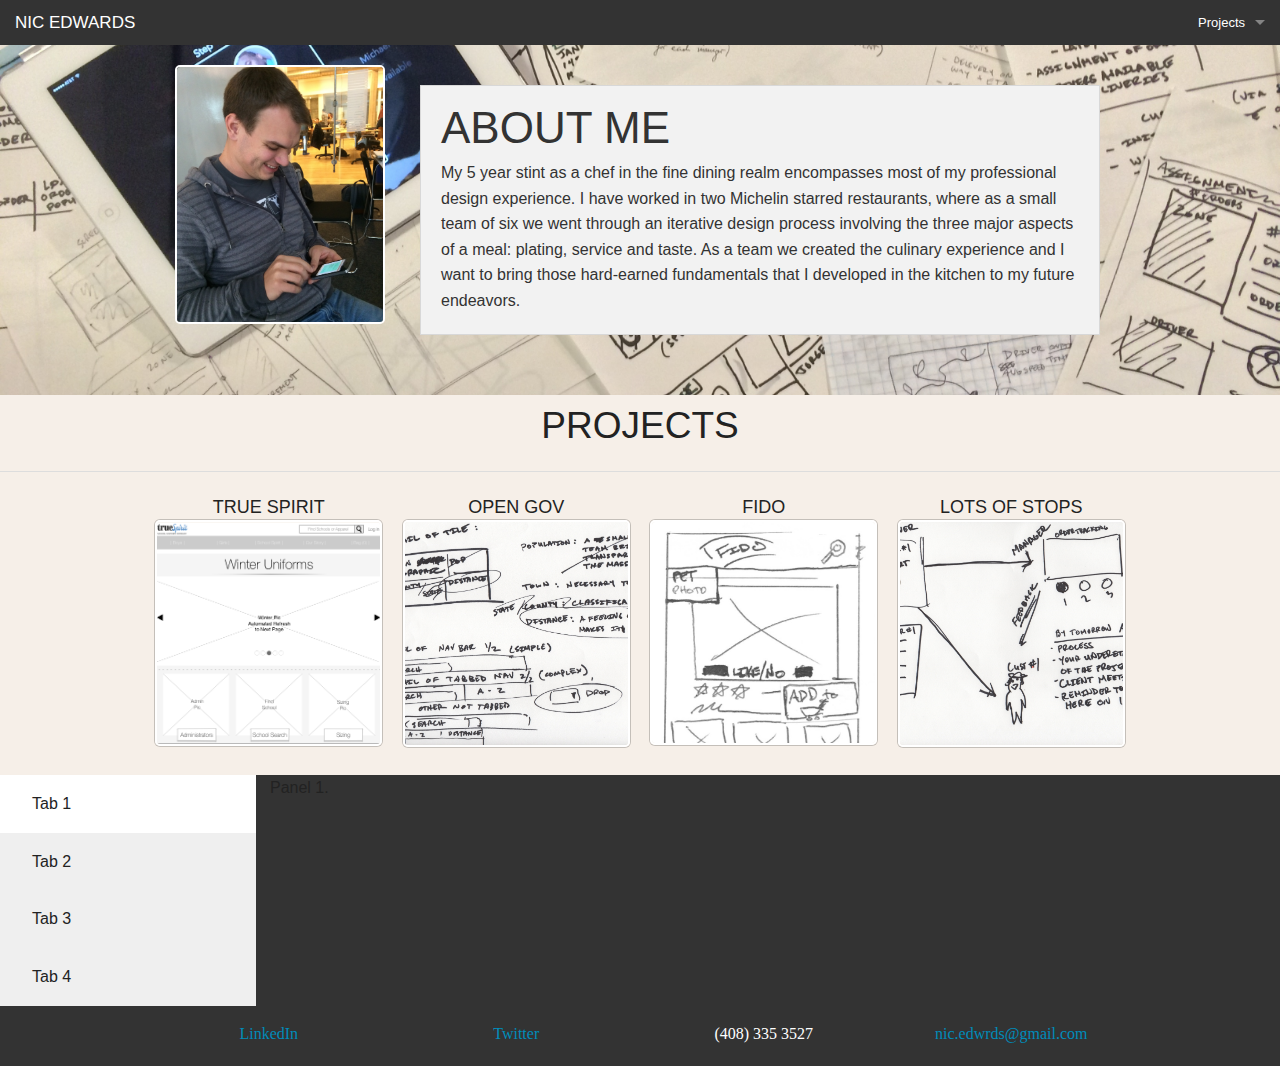
<file: index.html>
<!doctype html>
<html class="no-js" lang="en">
  <head>
    <meta charset="utf-8" />
    <meta name="viewport" content="width=device-width, initial-scale=1.0" />
    <title>Myzerly</title>
    <link rel="stylesheet" href="css/foundation.min.css" />
    <script src="js/vendor/modernizr.js"></script>
  </head>
  <body>
<!--About Me-->
      <header class="index">
        </div class="menu">
          <nav class="top-bar" data-topbar>
            <ul class="title-area">
              <li class="name">
                <h1 class="has-dropdown"><a href="index.html">Nic Edwards</a></h1>
              </li>
              <li class="toggle-topbar menu-icon"><a href="#">Menu</a>
                <section class="top-bar-section">
                  <ul class="right">
                    <li class="hover has-dropdown">
                      <a href="#">Projects</a>
                      <ul class="hover dropdown">
                        <li><a href="TrueSpirit.html">True Spirit</a></li>
                        <li><a href="OpenGov.html">Open Gov</a></li>
                        <li><a href="Fido.html">Fido</a></li>
                        <li><a href="LoS.html">Lots of Stops</a></li>
                      </ul>
                    </li> 
                </section>
              </li>  
<!--Header Nav-->
        </nav>
        <div class="row stupid">
          <div class="medium-3 large-3 columns">
            <img class="Nic" src="img/NicPop2.jpg">
          </div>
          <section class="terrible medium-9 large-9 columns">
            <div class="panel">
              <h1>About Me</h1>
              <p>My 5 year stint as a chef in the fine dining realm encompasses most of my professional design experience. I have worked in two Michelin starred restaurants, where as a small team of six we went through an iterative design process involving the three major aspects of a meal: plating, service and taste. As a team we created the culinary experience and I want to bring those hard-earned fundamentals that I developed in the kitchen to my future endeavors.</p>
            </div>
          </section>
        </div>
        </header>
<!--Projects/ links-->
        <div class="projects">
          <h2 class="projects">Projects</h2>
            <hr>
            <div class="row">
              <div class="large-12 columns">
                <ul class="small-block-grid-2 medium-block-grid-4 large-block-grid-4">
                  <li><a href="TrueSpirit.html"><h5>True Spirit<img class="th Nic" src="img/AHome.png"><h5></a></li>
                  <li><a href="OpenGov.html"><h5>Open Gov<img class="th Nic" src="img/Paper Proto Features.jpeg"></h5></a></li>
                  <li><a href="Fido.html"><h5>Fido<img class="th Nic" src="img/Fido.JPG"></h5></a></li>
                  <li><a href="LoS.html"><h5>Lots of Stops<img class="th Nic" src="img/LoSPaper.jpeg"></h5></a></li>
                </ul>
              </div>
            </div>
        </div>
<!--Tab Test-->
        <dl class="tabs vertical" data-tab>
          <dd class="active"><a href="#panel1a">Tab 1</a></dd>
          <dd><a href="#panel2a">Tab 2</a></dd>
          <dd><a href="#panel3a">Tab 3</a></dd>
          <dd><a href="#panel4a">Tab 4</a></dd>
        </dl>
        <div class="tabs-content vertical">
          <div class="content active" id="panel1a">
            <p>Panel 1.</p>
          </div>
          <div class="content" id="panel2a">
            <p>Panel 2.</p>
          </div>
          <div class="content" id="panel3a">
            <p>Panel 3.</p>
          </div>
          <div class="content" id="panel4a">
            <p>Panel 4.</p>
          </div>
        </div>
<!--Bottom Nav-->
      <div class="bottom-nav hide-for-small">
        <div class="row">
          <div class="large-12 column">
              <ul class="medium-block-grid-4 large-block-grid-4">
                <li class="bottom-nav linkedin"><a href="https://www.linkedin.com/pub/nic-edwards/36/a77/7a5/">LinkedIn</a></li>
                <li class="bottom-nav twitter"><a href="https://twitter.com/NicEdwards85">Twitter</a></li>
                <li class="bottom-nav">(408) 335 3527</li>
                <li class="bottom-nav email"><a href="mailto:nic.edwrds@gmail.com">nic.edwrds@gmail.com</a></li>
              </ul>
          </div>
        </div>
      </div>
<!--Mobile Nav-->
      <div class="mobile-nav show-for-small">
        <div class="row">
          <div class="large-12 column">
              <ul class="small-block-grid-1">
                <li class="mobile-nav"><a href="https://www.linkedin.com/pub/nic-edwards/36/a77/7a5/">LinkedIn</a></li>
                <li class="mobile-nav"><a href="https://twitter.com/NicEdwards85">Twitter</a></li>
                <li class="mobile-nav">(408) 335 3527</li>
                <li class="mobile-nav"><a href="mailto:nic.edwrds@gmail.com">nic.edwrds@gmail.com</a></li>
              </ul>
          </div>
        </div>
      </div>
    
    <script src="js/vendor/jquery.js"></script>
    <script src="js/foundation.min.js"></script>
    <script>
      $(document).foundation();
    </script>
  </body>
</html>
</file>
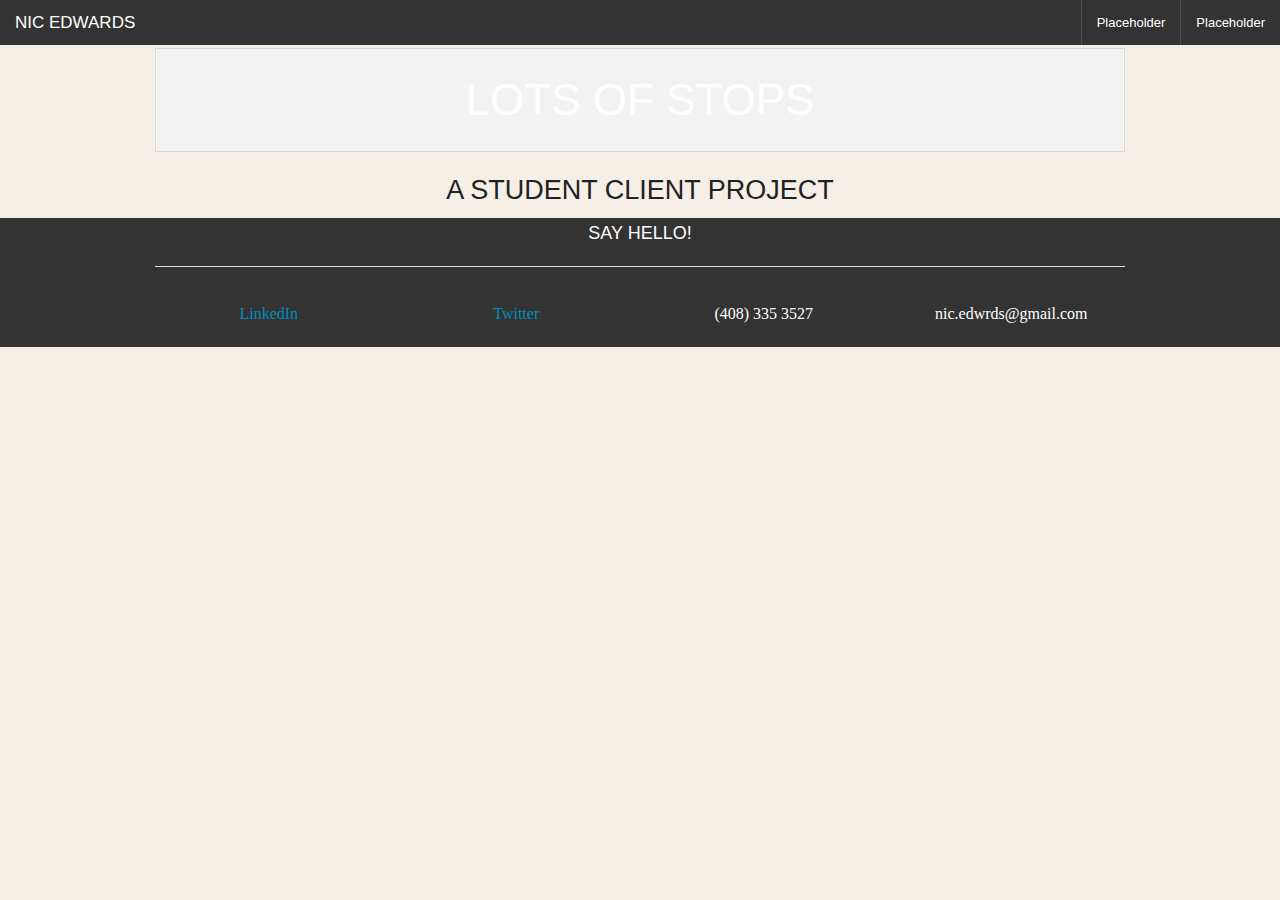
<file: LoS.html>
<!doctype html>
<html class="no-js" lang="en">
  <head>
    <meta charset="utf-8" />
    <meta name="viewport" content="width=device-width, initial-scale=1.0" />
    <title>Myzerly</title>
    <link rel="stylesheet" href="css/foundation.css" />
    <link rel="stylesheet" href="css/foundation.min.css" />
    <script src="js/vendor/modernizr.js"></script>
  </head>
  <body>
    <!--top nav-->
      <nav class="top-bar">
        <ul class="title-area">
          <li class="name"><h1><a href="index.html">Nic Edwards</a></h1><li>
        </ul>
        <div class="top-bar-section">
          <ul class="right">
            <li class="divider"></li>
            <li><a href="#">Placeholder</a></li>
            <li class="divider"></li>
            <li><a href="#">Placeholder</a></li>
        </div>
      </nav>
<!--Header-LoS-->
      <header>
        <div class="LoS">
          <div class="row">
            <div class="large-12 column">
              <h1 class="panel">Lots of Stops</h1>
                <h3>A Student Client Project</h3>
            </div>
          </div>
        </div>
      </header>
<!--Bottom Nav-->
      <div class="nic-footer bottom-nav">
        <div class="row">
          <div class="large-12 column">
            <h5 class="bottom-nav">Say Hello!</h5>
            <hr>
              <ul class="small-block-grid-1 medium-block-grid-4 large-block-grid-4">
                <li class="bottom-nav linkedin"><a href="https://www.linkedin.com/pub/nic-edwards/36/a77/7a5/">LinkedIn</a></li>
                <li class="bottom-nav twitter"><a href="https://twitter.com/NicEdwards85">Twitter</a></li>
                <li class="bottom-nav">(408) 335 3527</li>
                <li class="bottom-nav">nic.edwrds@gmail.com</li>
              </ul>
          </div>
        </div>
      </div>
    
    <script src="js/vendor/jquery.js"></script>
    <script src="js/foundation.min.js"></script>
    <script>
      $(document).foundation();
    </script>
  </body>
</html>
</file>
